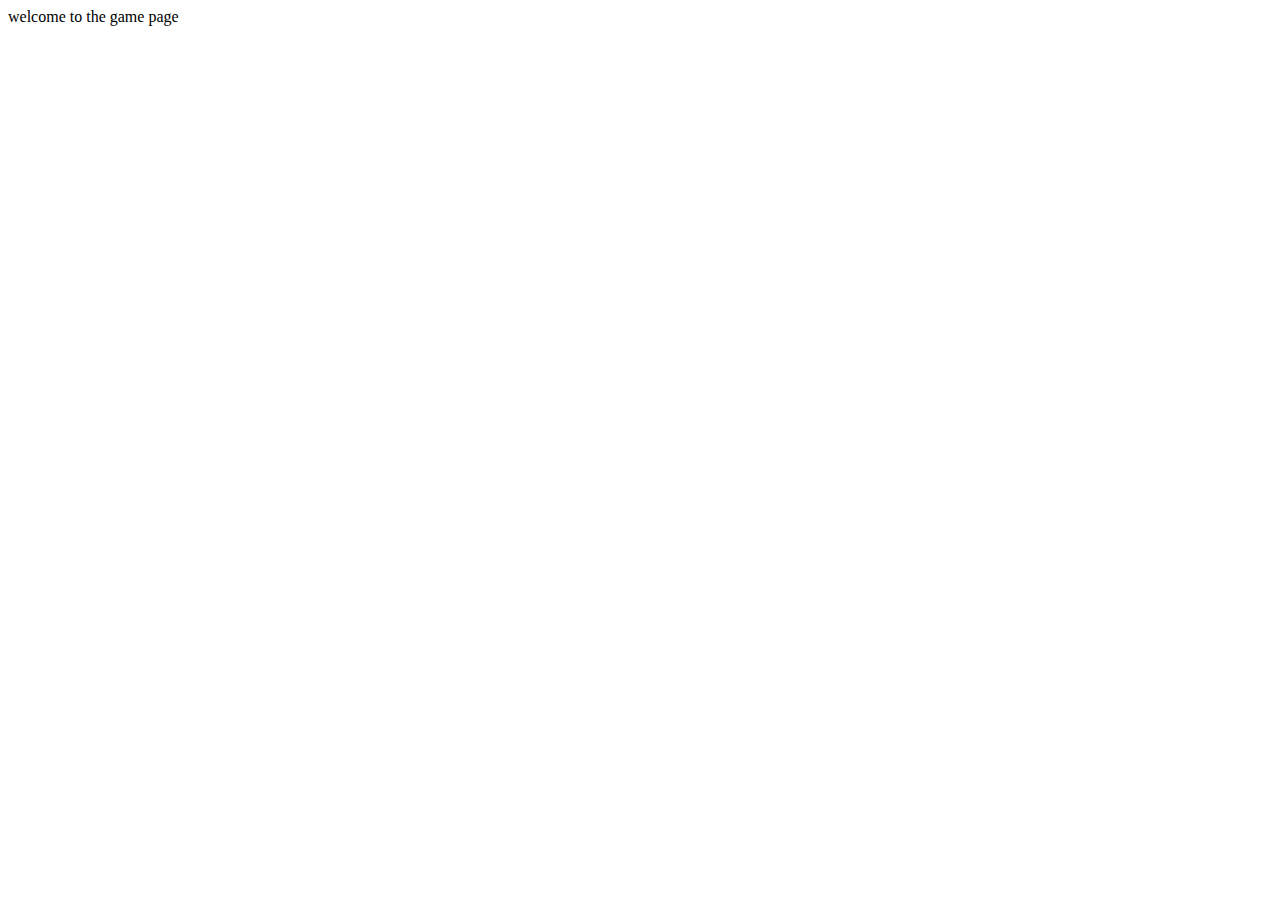
<file: car-race-game/index.html>
<!DOCTYPE html>
<html lang="en">
<head>
    <meta charset="UTF-8">
    <meta name="viewport" content="width=device-width, initial-scale=1.0">
    <title>javascript learning</title>
    <link rel="stylesheet" href="style.css" />
</head>
<body>
    <div class = "score"></div>
    <div class = "game">
    <div class = "startScreen"> welcome to the game page</div>
    <div class = "gameArea hide"></div>
    </div>

        
    
    <script src="script.js" ></script>
</body>

</html>
</file>
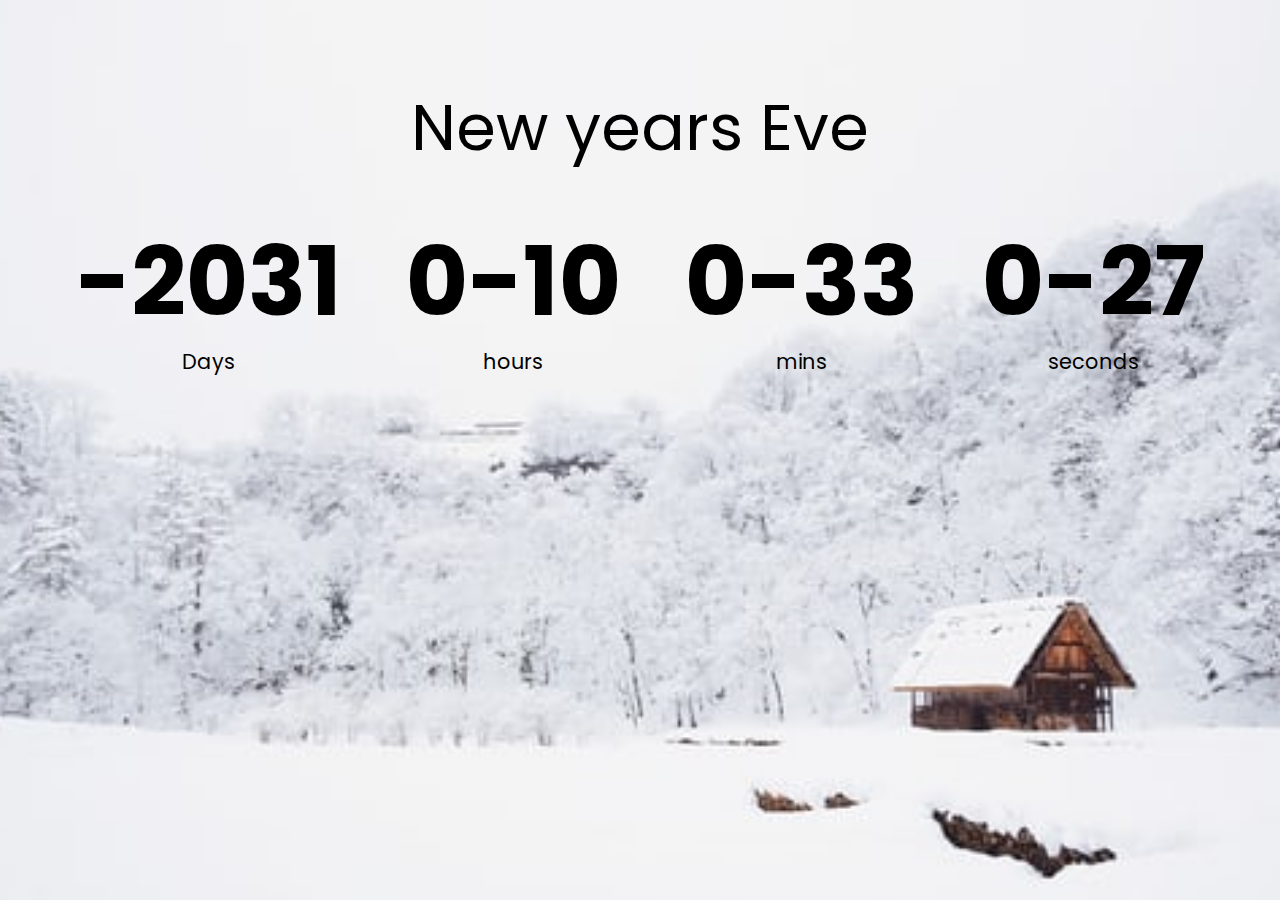
<file: countdown-timer/index.html>
<!DOCTYPE html>
<html lang="en">
    <head>
        <meta charset="UTF-8" />
        <meta name="viewport" content="width=device-width, initial-scale=1.0" />
        <title>Countdown timer for me</title>
        <link rel="stylesheet" href="style.css" />
        
    </head>
    <body>
        <script src="script.js" defer></script>
        <h1>New years Eve</h1>
    </body>
</html>
<div class ="countdown-container">
    <div class=" countdown-el days-c">
        <p class="big-text" id="days">0</p>
        <span>Days</span>
        </div>
<div class="countdown-el hours-c">
    <p class="big-text" id="hours">0</p>
<span>hours</span>
</div>
<div class="countdown-el mins-c">
    <p class="big-text" id="mins">0</p>
<span>mins</span>
</div>
<div class="countdown-el seconds-c">
    <p class="big-text" id="seconds">0</p>
<span>seconds</span>
    </div>
    </div>
</div>
</file>
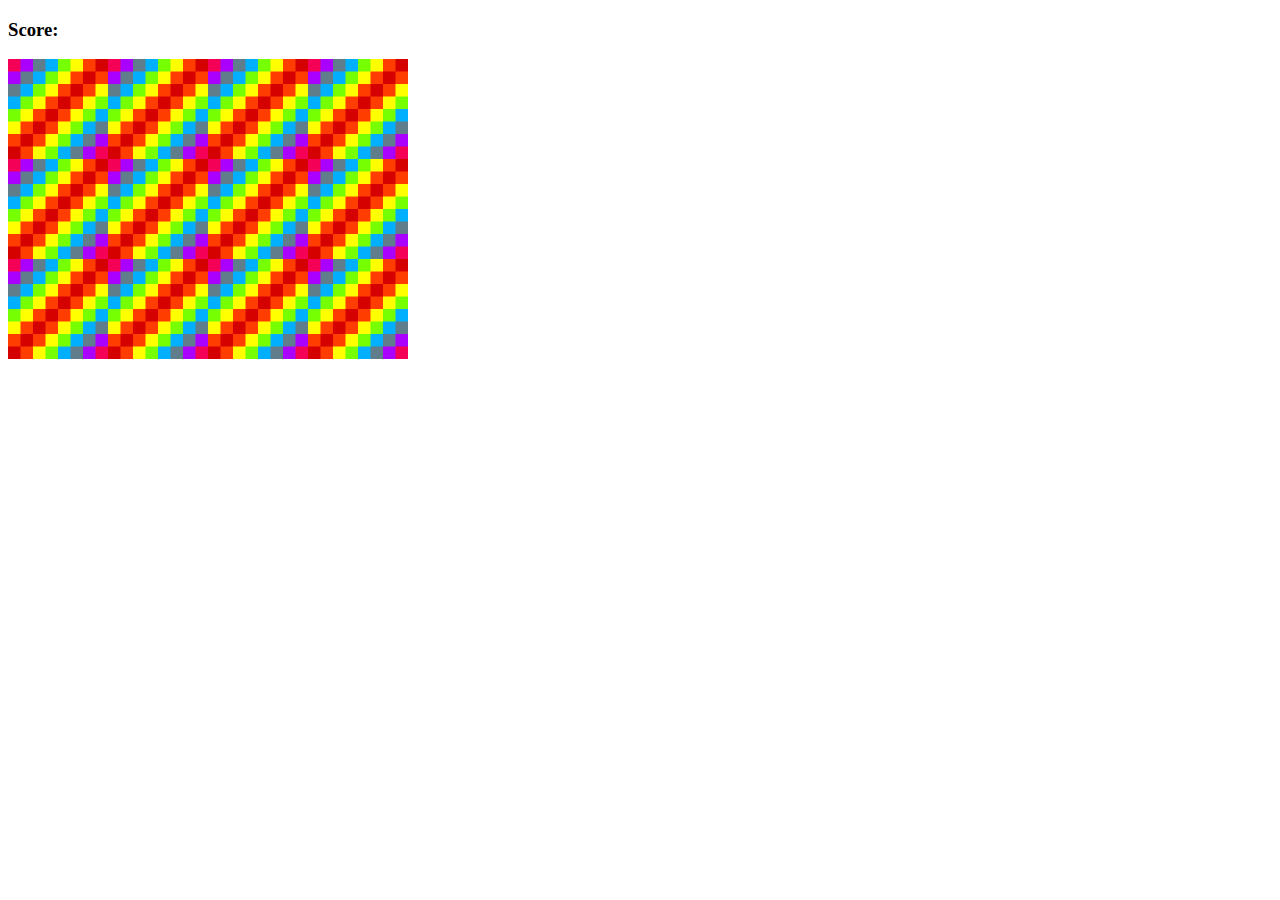
<file: javascript-game-projects/index.html>
<!DOCTYPE html>
<html lang="en">
<head>
    <meta charset="UTF-8">
    <meta name="viewport" content="width=device-width, initial-scale=1.0">
     <title>javascript game projects for learning</title>
     <link rel="stylesheet" href="style.css"></link>
   
</head>
<body>
 <h3>Score:<span id ="result"></span></h3>

<div class = "grid">
    
</div>
    <script src="script.js"></script>
    
</body>
</html>
</file>
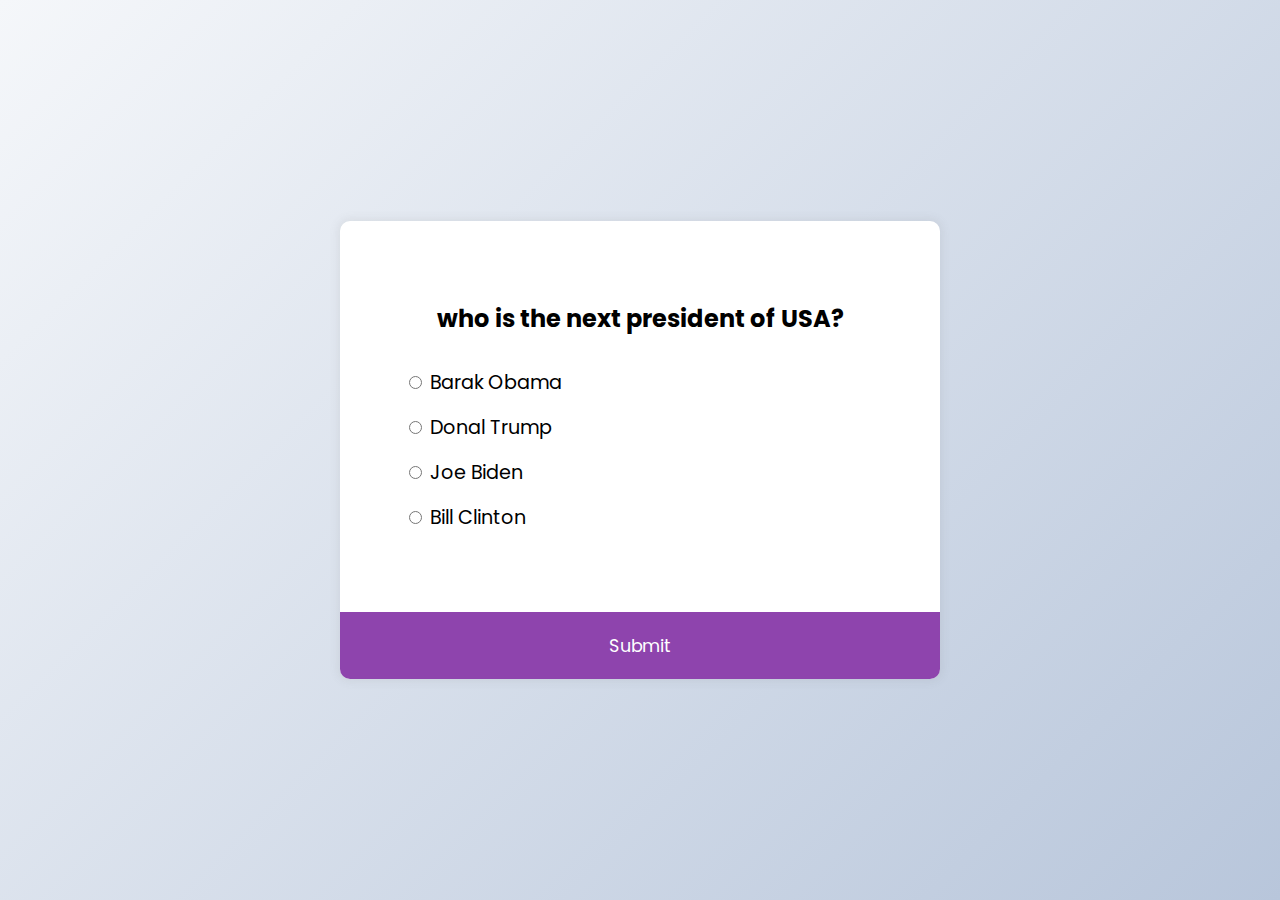
<file: quiz-app/index.html>
<!DOCTYPE html>
<html lang="en">
    <head>
        <meta charset="UTF-8" />
        <meta name="viewport" content="width=device-width, initial-scale=1.0" />
        <title>Quiz App for personal learning</title>
        <link rel="stylesheet" href="style.css" />
        <script src="script.js" defer></script>
    </head>
    <body>
        <div class="quiz-container" id="quiz">
            <div class="quiz-header">
                <h2 id="question">Question text</h2>
                <ul>
                    <li>
                        <input
                            type="radio"
                            id="a"
                            name="answer"
                            class="answer"
                        />
                        <label id="a_text" for="a">Question</label>
                    </li>
                    <li>
                        <input
                            type="radio"
                            id="b"
                            name="answer"
                            class="answer"
                        />
                        <label id="b_text" for="b">Question</label>
                    </li>
                    <li>
                        <input
                            type="radio"
                            id="c"
                            name="answer"
                            class="answer"
                        />
                        <label id="c_text" for="c">Question</label>
                    </li>
                    <li>
                        <input
                            type="radio"
                            id="d"
                            name="answer"
                            class="answer"
                        />
                        <label id="d_text" for="d">Question</label>
                    </li>
                </ul>
            </div>
            <button id="submit">Submit</button>
        </div>
    </body>
</html>
</file>
<file: car-race-game/style.css>
.hide{
    display: none;
}
.car{
    position: absolute;
    bottom: 100px;
    margin: auto;
    left: 200px;
    width: 50px;
    height: 100px;
    background-color: blue;


}
.gameArea{
    background-color: black;
    width: 200px;
    height: 100%;
    overflow: hidden;
    position: relative;
    margin: auto;
}

/*.enemy{
position: absolute;
bottom: 100px;
margin: auto;
width: 50px;
height: 100px;
background-color: white;
line-height: 38px;
font-size: 1.7em;
text-align: center;
vertical-align: middle;
background-image: ;
background-size: cover;
}
.line{
    position: absolute;
    height: 100px;
    width: 10px;
    margin-left: 195px;
    background-color: white;
}
.gameArea{
    background-color: black;
    width: 400px;
    height: 100%;
    overflow: hidden;
    position: relative;
    margin: auto;
}
.startScreen{
    position: absolute;
    background-color: red;
    left: 25%;
    top: 100px;
    color: white;
    z-index: 1;
    text-align: center;
    border: 1px solid red;
    padding: 15px;
    margin: auto;
    width: 50%;
    font-family: sans-serif;
}*/
</file>
<file: countdown-timer/style.css>
@import url('https://fonts.googleapis.com/css2?family=Poppins:wght@300;400;600&display=swap');

* {
box-sizing: border-box;
}
body{
    background-image: url("image/saif.jpeg");
    background-size: cover;
    background-position: center center;
    display: flex;
    flex-direction: column;
    align-items: center;
    min-height: 100vh;
    font-family: 'poppins', 'san-serif';
    margin: 0;

}
h1{ 
    font-weight: normal;
font-size: 4rem;
margin-top: 5rem;
}
.countdown-container {
display: flex;
flex-wrap: wrap;
align-items: center;
justify-content: center;
}
.big-text {
    font-weight: bold;
    font-size: 6rem;
    line-height: 1;
    margin: 1rem 2rem;
}
.countdown-el { 
text-align: center;
}
.countdown-el span {
    font-size: 1.3rem;
}
</file>
<file: javascript-game-projects/style.css>
.grid{
    display: flex;
    flex-wrap: wrap;
    height: 300px;
    width: 400px;
    
}
</file>
<file: quiz-app/style.css>
@import url("https://fonts.googleapis.com/css2?family=Poppins:wght@200;400;600&display=swap");

* {
    box-sizing: border-box;
}

body {
    background-color: #b8c6db;
    background-image: linear-gradient(315deg, #b8c6db 0%, #f5f7fa 100%);
    display: flex;
    align-items: center;
    justify-content: center;
    font-family: "Poppins", sans-serif;
    margin: 0;
    min-height: 100vh;
}

.quiz-container {
    background-color: #fff;
    border-radius: 10px;
    box-shadow: 0 0 10px 2px rgba(100, 100, 100, 0.1);
    overflow: hidden;
    width: 600px;
    max-width: 100%;
}

.quiz-header {
    padding: 4rem;
}

h2 {
    padding: 1rem;
    text-align: center;
    margin: 0;
}

ul {
    list-style-type: none;
    padding: 0;
}

ul li {
    font-size: 1.2rem;
    margin: 1rem 0;
}

ul li label {
    cursor: pointer;
}

button {
    background-color: #8e44ad;
    border: none;
    color: white;
    cursor: pointer;
    display: block;
    font-family: inherit;
    font-size: 1.1rem;
    width: 100%;
    padding: 1.3rem;
}

button:hover {
    background-color: #732d91;
}

button:focus {
    background-color: #5e3370;
    outline: none;
}
</file>
